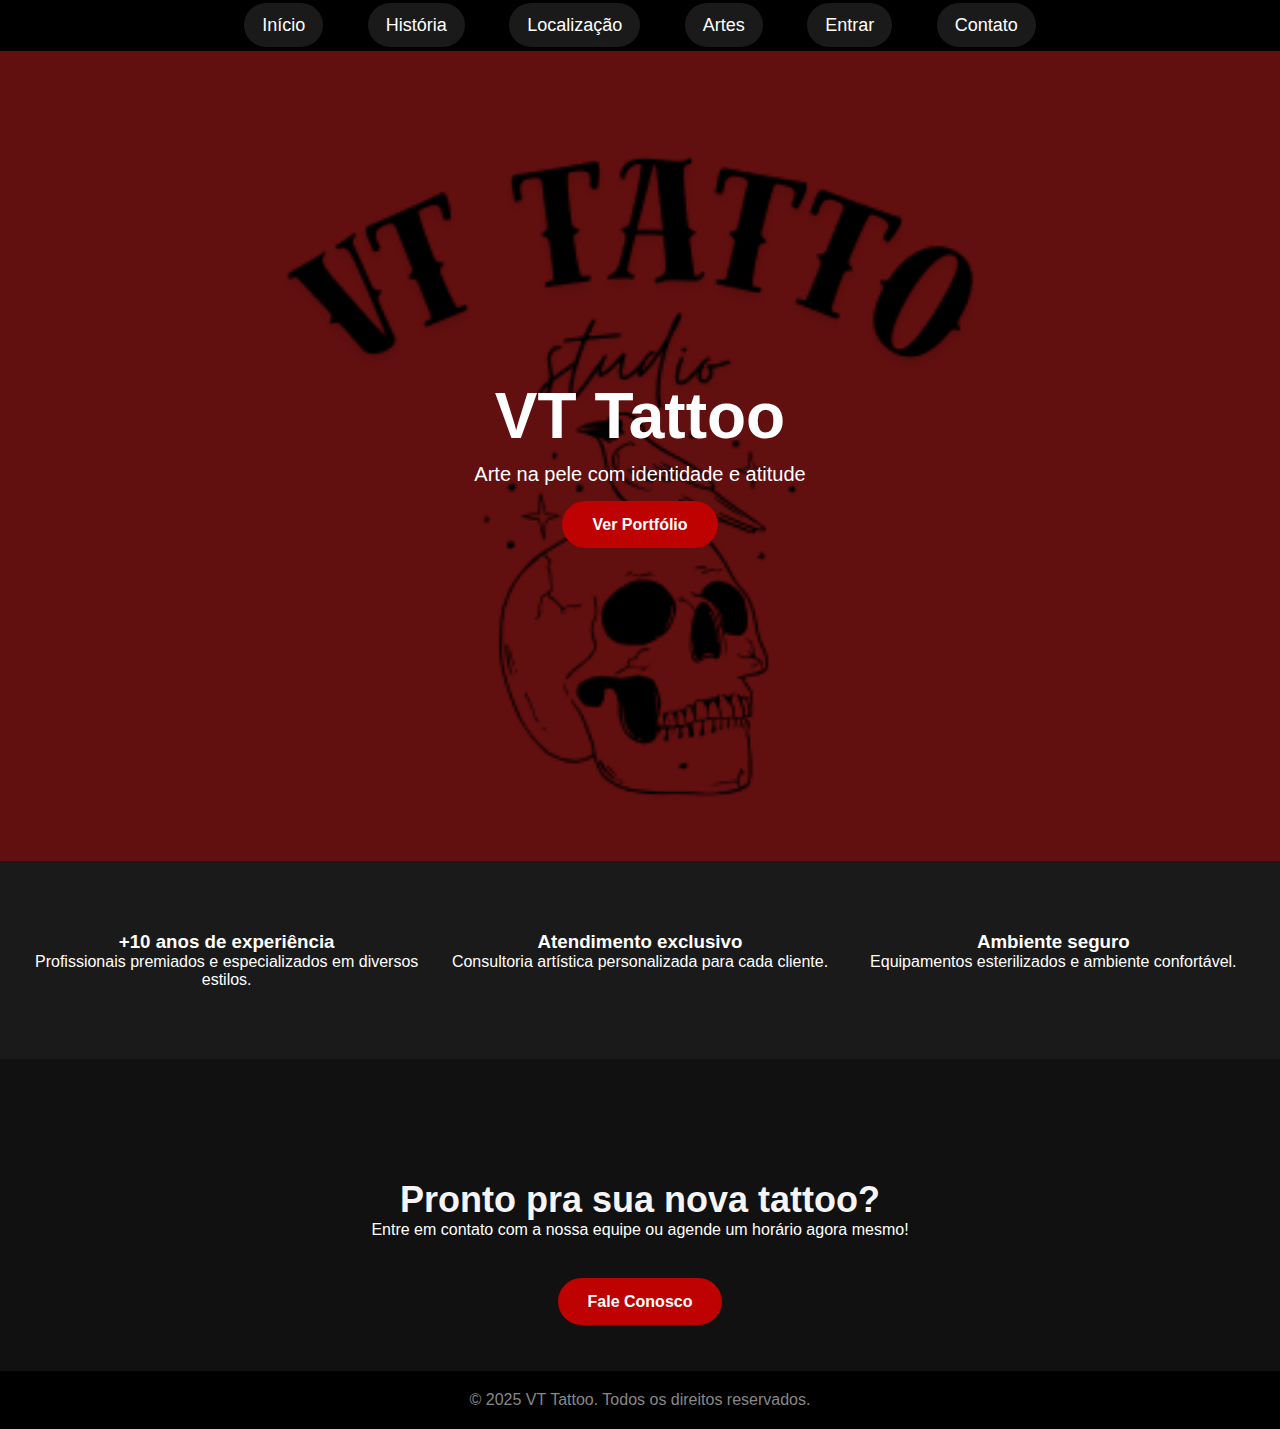
<file: index.html>
<!DOCTYPE html>
<html lang="pt">
<head>
    <meta charset="UTF-8">
    <meta name="viewport" content="width=device-width, initial-scale=1.0">
    <title>VT Tattoo</title>
    <link rel="stylesheet" href="style.css">
</head>
<body>
    <!-- Menu de navegação -->
    <nav>
        <ul>
            <li><a href="index.html">Início</a></li>
            <li><a href="historia.html">História</a></li>
            <li><a href="localização.html">Localização</a></li>
            <li><a href="artes.html">Artes</a></li>
            <li>
                <a href="#">Entrar</a>
                <ul class="submenu">
                    <li><a href="registrar.html">Registrar-se</a></li>
                    <li><a href="login.html">Entrar</a></li>
                </ul>
            </li>
            <li><a href="contato.html">Contato</a></li>
        </ul>
    </nav>

   
    <header class="hero">
        <div class="hero-content">
            <h1>VT Tattoo</h1>
            <p>Arte na pele com identidade e atitude</p>
            <a href="artes.html" class="btn-destaque">Ver Portfólio</a>
        </div>
    </header>

    
    <div class="destaques">
        <div class="destaque-item">
            <h3>+10 anos de experiência</h3>
            <p>Profissionais premiados e especializados em diversos estilos.</p>
        </div>
        <div class="destaque-item">
            <h3>Atendimento exclusivo</h3>
            <p>Consultoria artística personalizada para cada cliente.</p>
        </div>
        <div class="destaque-item">
            <h3>Ambiente seguro</h3>
            <p>Equipamentos esterilizados e ambiente confortável.</p>
        </div>
    </div>

    
    <div class="chamada-agendamento">
        <h2>Pronto pra sua nova tattoo?</h2>
        <p>Entre em contato com a nossa equipe ou agende um horário agora mesmo!</p>
        <br><br><br>
        <a href="contato.html" class="btn-destaque">Fale Conosco</a>
    </div>

    <footer>
        <p>&copy; 2025 VT Tattoo. Todos os direitos reservados.</p>
    </footer>
</body>
</html>
</file>
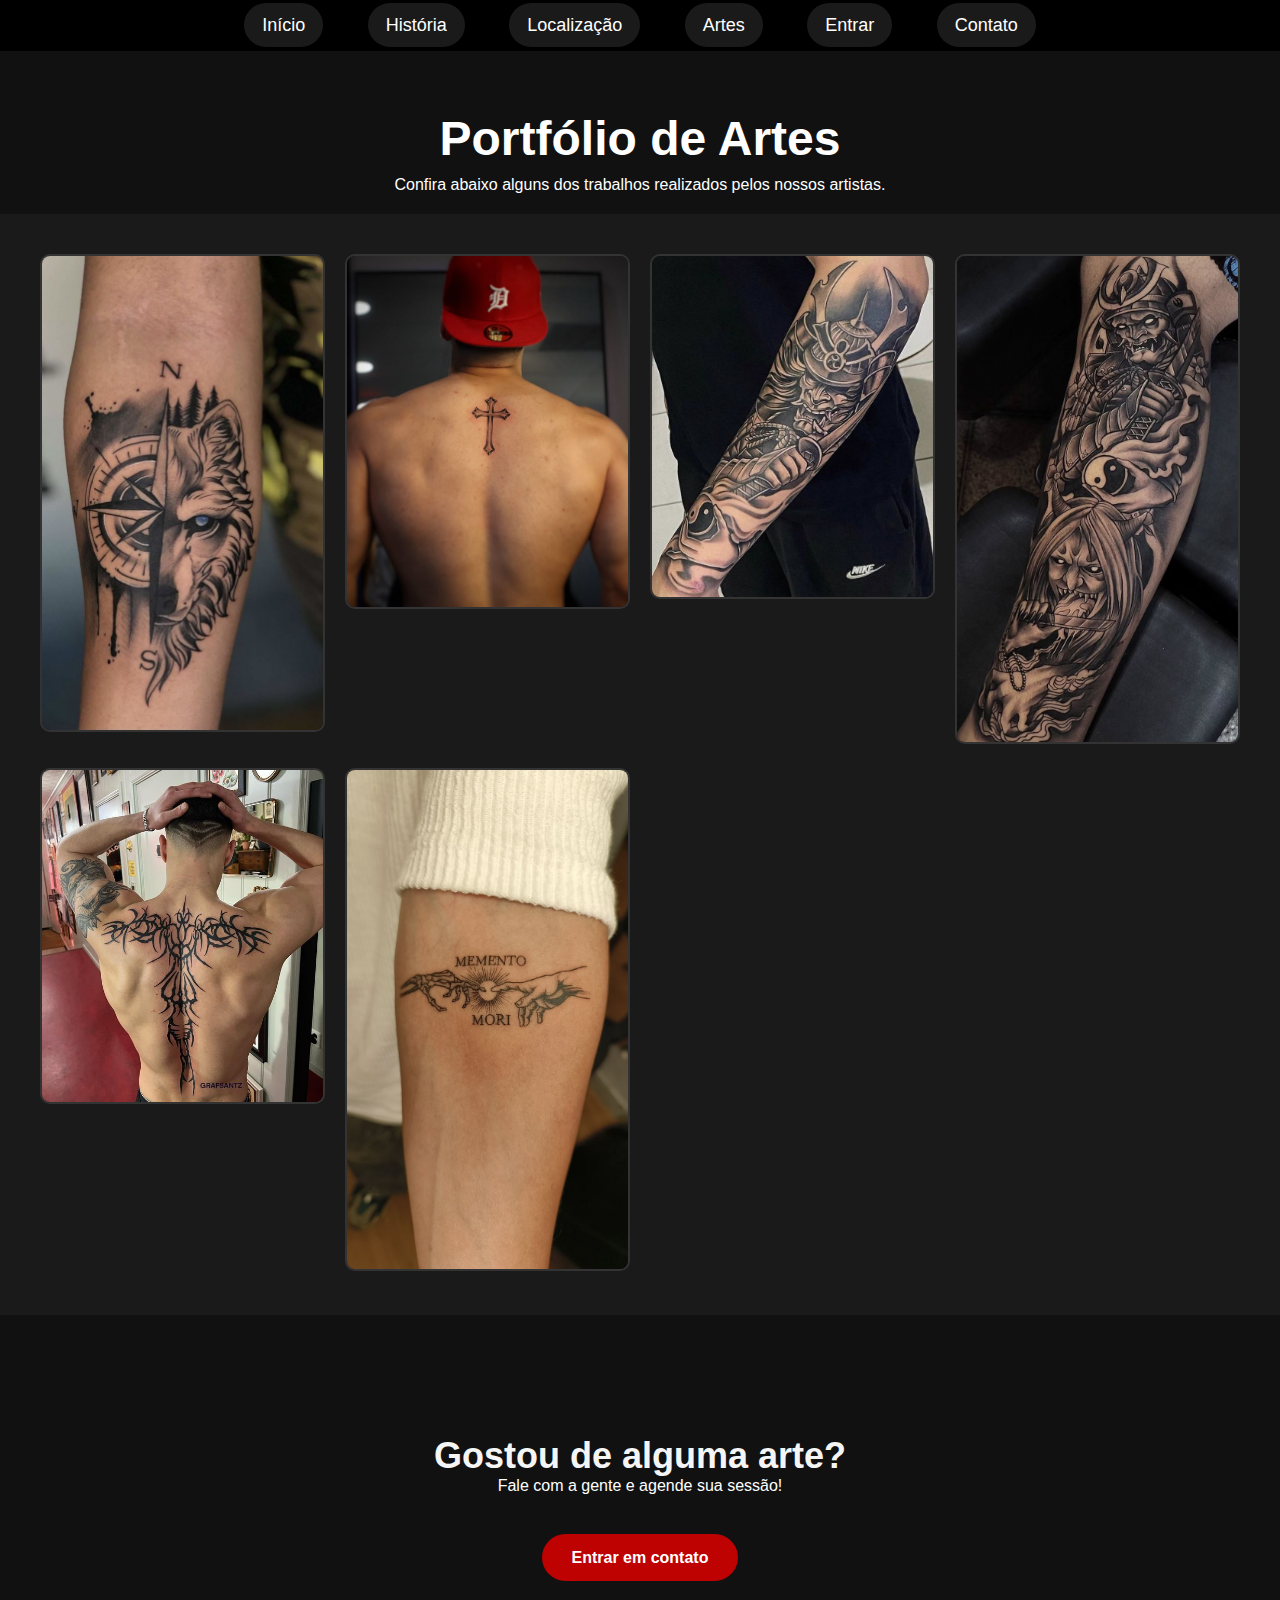
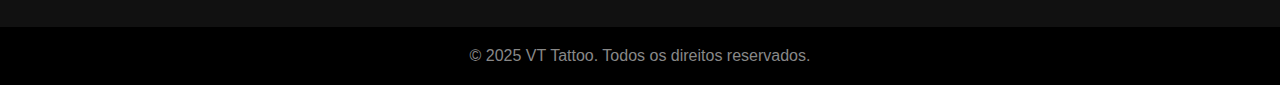
<file: artes.html>
<!DOCTYPE html>
<html lang="pt">
<head>
    <meta charset="UTF-8">
    <meta name="viewport" content="width=device-width, initial-scale=1.0">
    <title>Artes | VT Tattoo</title>
    <link rel="stylesheet" href="style.css">
</head>
<body>

    <nav>
        <ul>
            <li><a href="index.html">Início</a></li>
            <li><a href="historia.html">História</a></li>
            <li><a href="localização.html">Localização</a></li>
            <li><a href="artes.html">Artes</a></li>
            <li>
                <a href="login.html">Entrar</a>
                <ul class="submenu">
                    <li><a href="registrar.html">Registrar-se</a></li>
                    <li><a href="login.html">Entrar</a></li>
                </ul>
            </li>
            <li><a href="contato.html">Contato</a></li>
        </ul>
    </nav>

    <section class="galeria-intro">
        <h1>Portfólio de Artes</h1>
        <p>Confira abaixo alguns dos trabalhos realizados pelos nossos artistas.</p>
    </section>

    <section class="galeria">
        <div class="galeria-item"><img src="fotos/Tatuagem masculina_ 9 inspirações - Crescendo aos Poucos.jpg" alt="Tatuagem 1"></div>
        <div class="galeria-item"><img src="fotos/tatuagem2.jpg" alt="Tatuagem 2"></div>
        <div class="galeria-item"><img src="fotos/tatuagem3.jpg" alt="Tatuagem 3"></div>
        <div class="galeria-item"><img src="fotos/tatuagem4.jpg" alt="Tatuagem 4"></div>
        <div class="galeria-item"><img src="fotos/tatuagem5.jpg" alt="Tatuagem 5"></div>
        <div class="galeria-item"><img src="fotos/tatuagem6.jpg" alt="Tatuagem 6"></div>
    </section>

    <section class="chamada-agendamento">
        <h2>Gostou de alguma arte?</h2>
        <p>Fale com a gente e agende sua sessão!</p>
        <br><br><br>
        <a href="contato.html" class="btn-destaque">Entrar em contato</a>
    </section>

    <footer>
        <p>&copy; 2025 VT Tattoo. Todos os direitos reservados.</p>
    </footer>

</body>
</html>
</file>
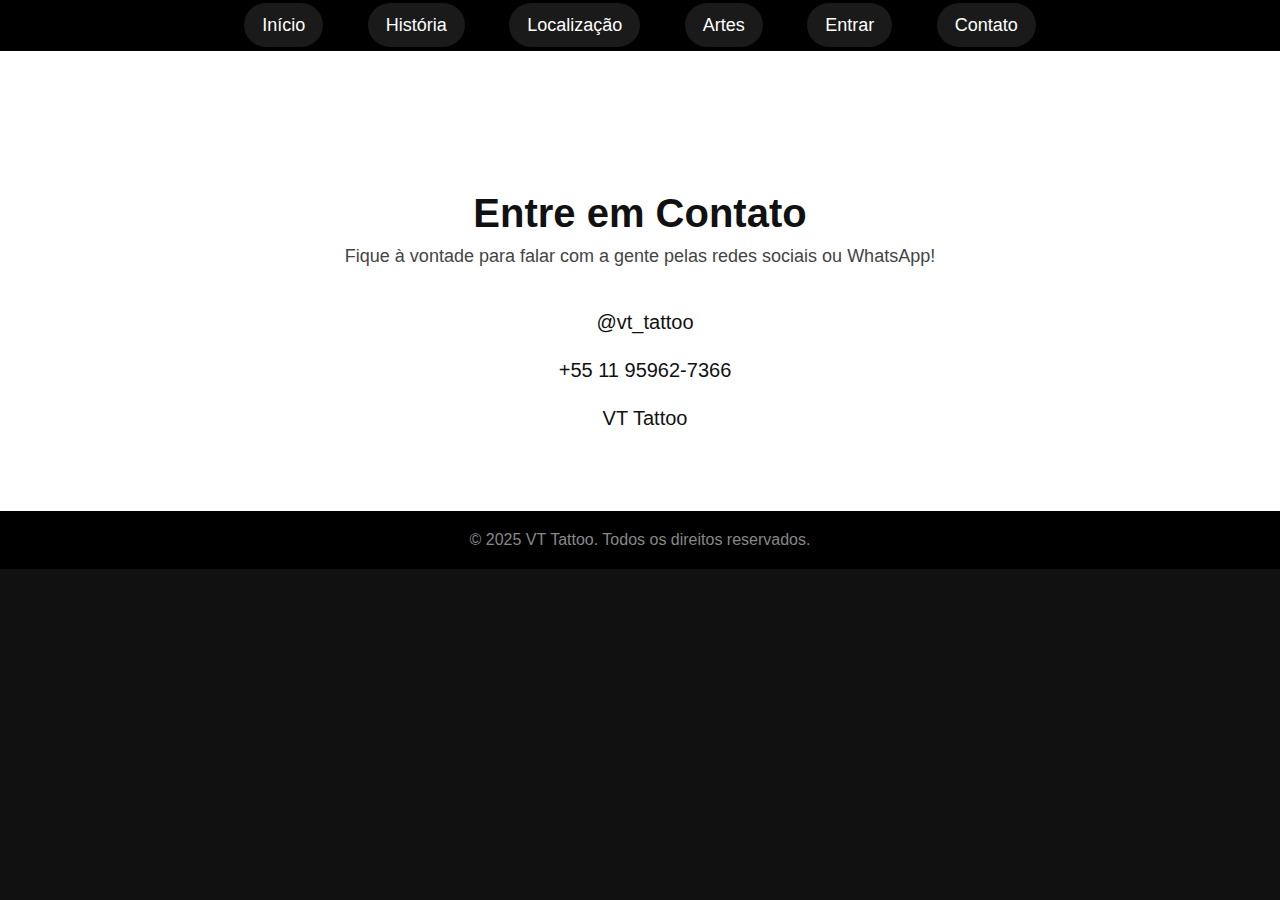
<file: contato.html>
<!DOCTYPE html>
<html lang="pt-br">
<head>
    <meta charset="UTF-8">
    <meta name="viewport" content="width=device-width, initial-scale=1.0">
    <title>Contato | VT Tattoo</title>
    <link rel="stylesheet" href="style.css">
    <link rel="stylesheet" href="https://cdnjs.cloudflare.com/ajax/libs/font-awesome/6.5.0/css/all.min.css" integrity="sha512-rO9mTFnHfbTtq3GJApbQsLEK3yDSfW+EP+UoYmrnfhZf3RMG+5a7U6Fjx+72BnJ9zZz5HNmG3JRWyCQ3zMv9qw==" crossorigin="anonymous" referrerpolicy="no-referrer" />
</head>
<body>
    <!-- Menu de Navegação -->
    <nav>
        <ul>
            <li><a href="index.html">Início</a></li>
            <li><a href="historia.html">História</a></li>
            <li><a href="localização.html">Localização</a></li>
            <li><a href="artes.html">Artes</a></li>
            <li>
                <a href="#">Entrar</a>
                <ul class="submenu">
                    <li><a href="registrar.html">Registrar-se</a></li>
                    <li><a href="login.html">Entrar</a></li>
                </ul>
            </li>
            <li><a href="contato.html">Contato</a></li>
        </ul>
    </nav>

    <!-- Seção de Contato -->
    <section class="contato-section">
        <h2>Entre em Contato</h2>
        <p>Fique à vontade para falar com a gente pelas redes sociais ou WhatsApp!</p>

        <div class="redes-sociais">
            <a href="https://instagram.com/" target="_blank">
                <i class="instagram"></i> @vt_tattoo
            </a>
            <a href="https://wa.me/5511959627366" target="_blank">
                <i class="whatsapp"></i> +55 11 95962-7366
            </a>
            <a href="https://facebook.com/vt_tattoo" target="_blank">
                <i class="facebook"></i> VT Tattoo
            </a>
        </div>
    </section>

    <footer>
        <p>&copy; 2025 VT Tattoo. Todos os direitos reservados.</p>
    </footer>
</body>
</html>
</file>
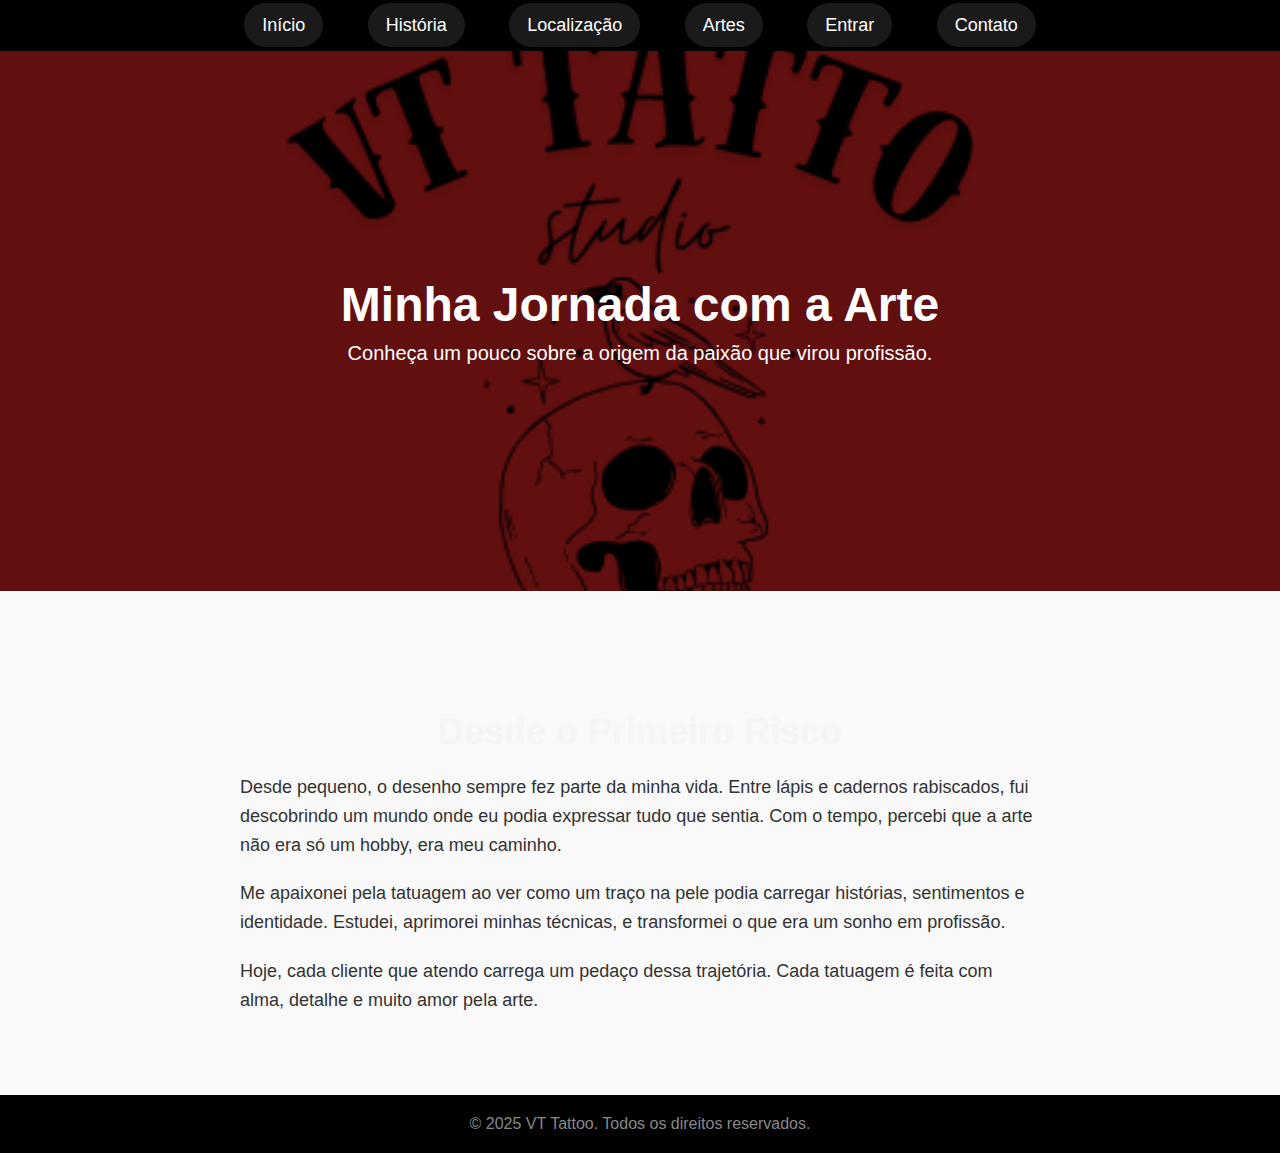
<file: historia.html>
<!DOCTYPE html>
<html lang="pt-br">
<head>
    <meta charset="UTF-8">
    <meta name="viewport" content="width=device-width, initial-scale=1.0">
    <title>Nossa História | VT Tattoo</title>
    <link rel="stylesheet" href="style.css">
</head>
<body>
    
    <nav>
        <ul>
            <li><a href="index.html">Início</a></li>
            <li><a href="historia.html">História</a></li>
            <li><a href="localização.html">Localização</a></li>
            <li><a href="artes.html">Artes</a></li>
            <li>
                <a href="#">Entrar</a>
                <ul class="submenu">
                    <li><a href="registrar.html">Registrar-se</a></li>
                    <li><a href="login.html">Entrar</a></li>
                </ul>
            </li>
            <li><a href="contato.html">Contato</a></li>
        </ul>
    </nav>

    
    <section class="historia-hero">
        <div class="historia-hero-content">
            <h1>Minha Jornada com a Arte</h1>
            <p>Conheça um pouco sobre a origem da paixão que virou profissão.</p>
        </div>
    </section>

    <section class="historia-content">
        <div class="historia-texto">
            <h2>Desde o Primeiro Risco</h2>
            <p>Desde pequeno, o desenho sempre fez parte da minha vida. Entre lápis e cadernos rabiscados, fui descobrindo um mundo onde eu podia expressar tudo que sentia. Com o tempo, percebi que a arte não era só um hobby, era meu caminho.</p>

            <p>Me apaixonei pela tatuagem ao ver como um traço na pele podia carregar histórias, sentimentos e identidade. Estudei, aprimorei minhas técnicas, e transformei o que era um sonho em profissão.</p>

            <p>Hoje, cada cliente que atendo carrega um pedaço dessa trajetória. Cada tatuagem é feita com alma, detalhe e muito amor pela arte.</p>
        </div>
    </section>

    
    <footer>
        <p>&copy; 2025 VT Tattoo. Todos os direitos reservados.</p>
    </footer>
</body>
</html>
</file>
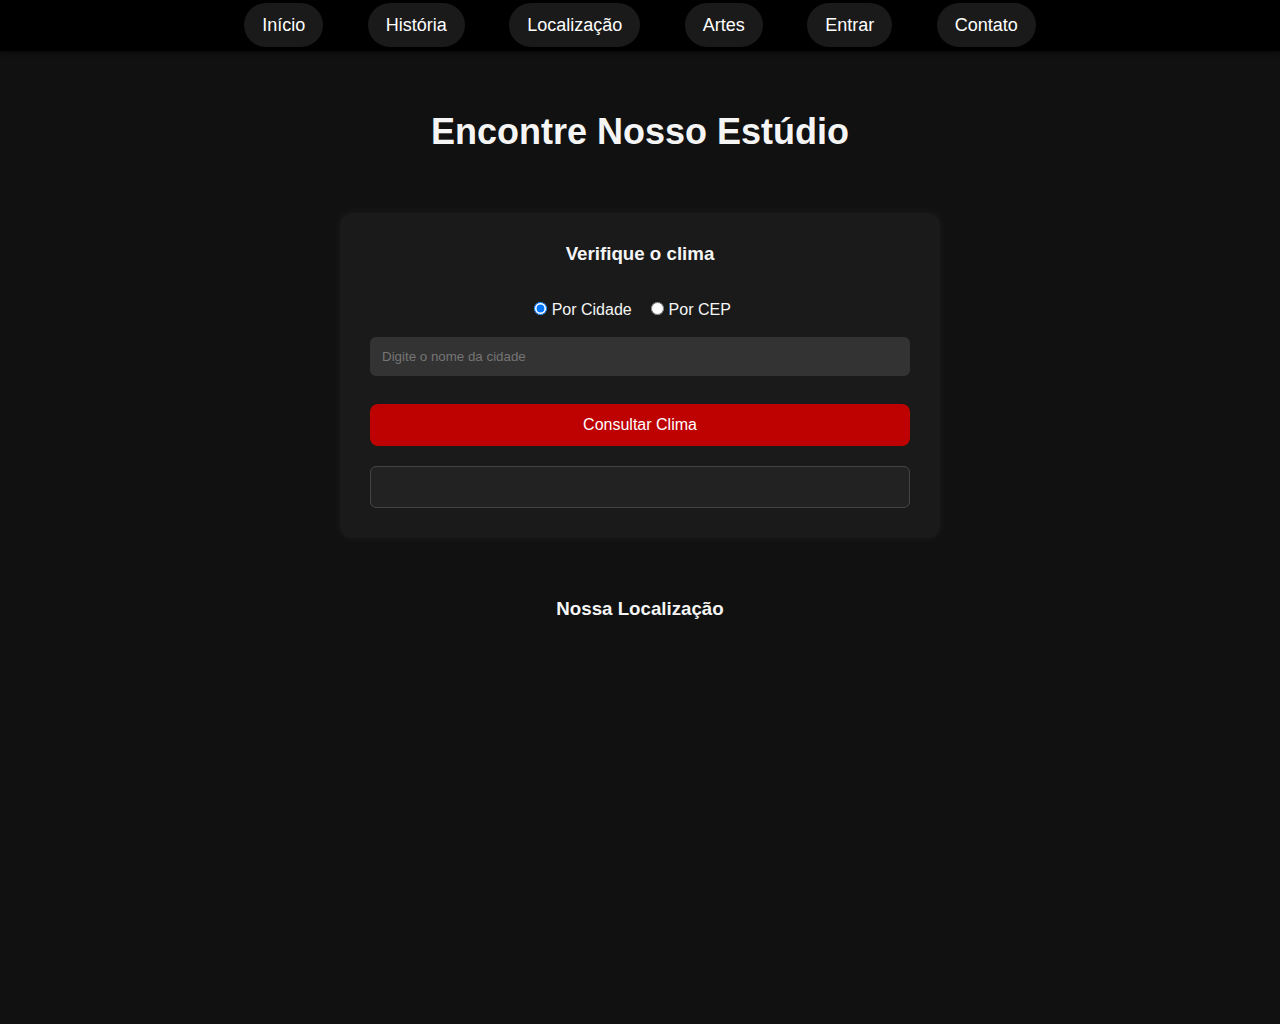
<file: localização.html>
<!DOCTYPE html>
<html lang="pt">
<head>
    <meta charset="UTF-8">
    <meta name="viewport" content="width=device-width, initial-scale=1.0">
    <title>Localização - VT Tattoo</title>
    <link rel="stylesheet" href="style.css">
</head>
<body>
    <nav>
        <ul>
            <li><a href="index.html">Início</a></li>
            <li><a href="historia.html">História</a></li>
            <li><a href="localização.html">Localização</a></li>
            <li><a href="artes.html">Artes</a></li>
            <li>
                <a>Entrar</a>
                <ul class="submenu">
                    <li><a href="registrar.html">Registrar-se</a></li>
                    <li><a href="login.html">Entrar</a></li>
                </ul>
            </li>
            <li><a href="contato.html">Contato</a></li>
        </ul>
    </nav>
    
    <div class="localizacao-container">
        <h2>Encontre Nosso Estúdio</h2>
        
        <div class="clima-consulta">
            <h3>Verifique o clima</h3>
            <br><br>
            <div class="opcoes-consulta">
                <input type="radio" id="porCidade" name="tipoConsulta" value="cidade" checked>
                <label for="porCidade">Por Cidade</label>
                
                <input type="radio" id="porCEP" name="tipoConsulta" value="cep">
                <label for="porCEP">Por CEP</label>
            </div>
            <br>
            <div id="inputCidade">
                <input type="text" id="cityInput" placeholder="Digite o nome da cidade">
            </div>
            
            <div id="inputCEP" style="display:none;">
                <input type="text" id="cep" placeholder="Digite seu CEP (somente números)" maxlength="8">
            </div>
            <br>
            <button id="weatherBtn" onclick="fetchWeather()">Consultar Clima</button>
            
            <div id="weatherDisplay">
              
            </div>
        </div>
        
        <div class="mapa-estudio">
            <h3>Nossa Localização</h3>
            <iframe src="https://www.google.com/maps/embed?pb=!1m18!1m12!1m3!1d14610.6576418979!2d-46.7659125317012!3d-23.723675314500042!2m3!1f0!2f0!3f0!3m2!1i1024!2i768!4f13.1!3m3!1m2!1s0x94ce4de621717c9d%3A0xd20757ab8e87c8f6!2sVila%20Gilda%2C%20S%C3%A3o%20Paulo%20-%20SP!5e0!3m2!1spt-BR!2sbr!4v1744853110622!5m2!1spt-BR!2sbr" width="600" height="450" style="border:0;" allowfullscreen="" loading="lazy" referrerpolicy="no-referrer-when-downgrade"></iframe>

    </div>
    
    <script src="localizacao.js"></script>
</body>
</html>
</file>
<file: style.css>
* {
    margin: 0;
    padding: 0;
    box-sizing: border-box;
}

body {
    font-family: 'Helvetica Neue', sans-serif;
    background-color: #111;
    color: #f5f5f5;
    text-align: center;
}

/* menu de navegação */
nav {
    background-color: #000;
    padding: 15px 0;
    box-shadow: 0 2px 5px rgba(0,0,0,0.5);
}

nav ul {
    list-style: none;
}

nav ul li {
    display: inline-block;
    position: relative;
    margin: 0 20px;
}

nav ul li a {
    text-decoration: none;
    color: #fff;
    font-size: 18px;
    padding: 12px 18px;
    background: #1a1a1a;
    border-radius: 30px;
    transition: background 0.3s ease;
}

nav ul li a:hover {
    background-color: #be0101;
}

/* Submenu */
nav ul .submenu {
    display: none;
    position: absolute;
    background-color: #222;
    top: 100%;
    left: 0;
    width: 180px;
    border-radius: 10px;
    box-shadow: 0 2px 10px rgba(0,0,0,0.6);
}

nav ul li:hover .submenu {
    display: block;
    text-align: left;
}

nav ul .submenu li a {
    display: block;
    padding: 12px;
    border-radius: 0;
}

/* login */
.login-container, .registrar-container {
    background-color: #1a1a1a;
    width: 400px;
    margin: 100px auto;
    padding: 30px;
    border-radius: 15px;
    box-shadow: 0 0 15px rgba(255,255,255,0.05);
    color: #fff;
    text-align: left;
}

.login-container h2, .registrar-container h2 {
    text-align: center;
    font-size: 32px;
    margin-bottom: 20px;
    color: #fff;
}

.input-group,
.input-group-registrar {
    margin-bottom: 20px;
}

.input-group label,
.input-group-registrar label {
    display: block;
    font-weight: bold;
    margin-bottom: 8px;
    color: #ccc;
}

.input-group input,
.input-group-registrar input {
    width: 100%;
    padding: 12px;
    border: none;
    border-radius: 8px;
    background-color: #333;
    color: #fff;
}

button, #weatherBtn {
    width: 100%;
    padding: 12px;
    background-color: #be0101;
    color: white;
    border: none;
    border-radius: 8px;
    font-size: 16px;
    cursor: pointer;
    transition: background 0.3s ease;
}

button:hover,
#weatherBtn:hover {
    background-color: #900000;
}

#weatherBtn:disabled {
    background-color: #555;
    cursor: not-allowed;
}

/* mapa */
.map-container {
    margin-top: 100px;
    padding: 40px;
    background-color: #1a1a1a;
    border-radius: 15px;
    width: 80%;
    margin-left: auto;
    margin-right: auto;
    box-shadow: 0 0 15px rgba(0,0,0,0.3);
}

iframe {
    width: 100%;
    height: 400px;
    border: none;
    border-radius: 10px;
}

/* area de contatos */
h2, h4, h5 {
    color: #f5f5f5;
}

h2 {
    font-size: 36px;
    margin-top: 60px;
    margin-left: 0;
    text-align: center;
}

h4 {
    font-size: 24px;
    margin-top: 20px;
    text-align: center;
}

h5 {
    font-size: 18px;
    margin: 40px 0 10px 0;
    text-align: center;
}

/* CLIMA */
.clima-consulta {
    margin: 60px auto;
    padding: 30px;
    background-color: #1a1a1a;
    border-radius: 12px;
    width: 80%;
    max-width: 600px;
    color: #f5f5f5;
    box-shadow: 0 0 10px rgba(255,255,255,0.05);
}

.opcoes-consulta label {
    margin-right: 15px;
    cursor: pointer;
}

.clima-consulta input[type="text"] {
    padding: 12px;
    width: 100%;
    border: none;
    background-color: #333;
    color: #fff;
    border-radius: 6px;
    margin-bottom: 10px;
}

#weatherDisplay {
    margin-top: 20px;
    padding: 20px;
    background-color: #222;
    border: 1px solid #444;
    border-radius: 6px;
    text-align: left;
}

#weatherDisplay.loading {
    color: #999;
    font-style: italic;
}

#weatherDisplay.error {
    color: #ff4f4f;
    border-color: #ff4f4f;
}

.hero {
    background: url('fotos/logo\ tattoo.png') center/cover no-repeat;
    height: 90vh;
    display: flex;
    align-items: center;
    justify-content: center;
    color: white;
    text-align: center;
}

.hero-content h1 {
    font-size: 64px;
    margin-bottom: 10px;
}

.hero-content p {
    font-size: 20px;
    margin-bottom: 30px;
}

.btn-destaque {
    background-color: #be0101;
    color: white;
    padding: 15px 30px;
    border-radius: 30px;
    text-decoration: none;
    font-weight: bold;
    transition: background 0.3s ease;
}

.btn-destaque:hover {
    background-color: #900000;
}

.destaques {
    background-color: #1a1a1a;
    display: flex;
    justify-content: space-around;
    padding: 60px 20px;
    color: white;
    flex-wrap: wrap;
}

.destaque-item {
    flex: 1 1 300px;
    margin: 10px;
    text-align: center;
}

.chamada-agendamento {
    padding: 60px 20px;
    background-color: #111;
    color: white;
    text-align: center;
}

footer {
    background-color: #000;
    padding: 20px;
    color: #888;
    text-align: center;
}

.galeria-intro {
    text-align: center;
    padding: 60px 20px 20px;
    background-color: #111;
    color: white;
}

.galeria-intro h1 {
    font-size: 48px;
    margin-bottom: 10px;
}

.galeria {
    display: grid;
    grid-template-columns: repeat(auto-fit, minmax(280px, 1fr));
    gap: 20px;
    padding: 40px;
    background-color: #1a1a1a;
}

.galeria-item img {
    width: 100%;
    height: auto;
    border-radius: 10px;
    border: 2px solid #333;
    transition: transform 0.3s ease, box-shadow 0.3s ease;
}

.galeria-item img:hover {
    transform: scale(1.05);
    box-shadow: 0 0 10px rgba(255, 0, 0, 0.3);
}

.historia-hero {
    background: url('fotos/logo\ tattoo.png') center/cover no-repeat;
    height: 60vh;
    display: flex;
    align-items: center;
    justify-content: center;
    color: white;
    text-align: center;
    padding: 20px;
}

.historia-hero-content h1 {
    font-size: 48px;
    margin-bottom: 10px;
}

.historia-hero-content p {
    font-size: 20px;
    max-width: 600px;
    margin: 0 auto;
}

.historia-content {
    background-color: #f9f9f9;
    padding: 60px 20px;
}

.historia-texto {
    max-width: 800px;
    margin: 0 auto;
    text-align: left;
    color: #333;
}

.historia-texto h2 {
    font-size: 36px;
    margin-bottom: 20px;
}

.historia-texto p {
    font-size: 18px;
    line-height: 1.6;
    margin-bottom: 20px;
}

.contato-section {
    text-align: center;
    padding: 80px 20px;
    background-color: #ffffff;
}

.contato-section h2 {
    font-size: 40px;
    margin-bottom: 10px;
    color: #111;
}

.contato-section p {
    font-size: 18px;
    color: #444;
    margin-bottom: 40px;
}

.redes-sociais {
    display: flex;
    flex-direction: column;
    gap: 20px;
    align-items: center;
}

.redes-sociais a {
    font-size: 20px;
    text-decoration: none;
    color: #111;
    transition: 0.3s;
}

.redes-sociais a:hover {
    color: #be0101;
}

.redes-sociais i {
    margin-right: 10px;
    font-size: 24px;
}
</file>
